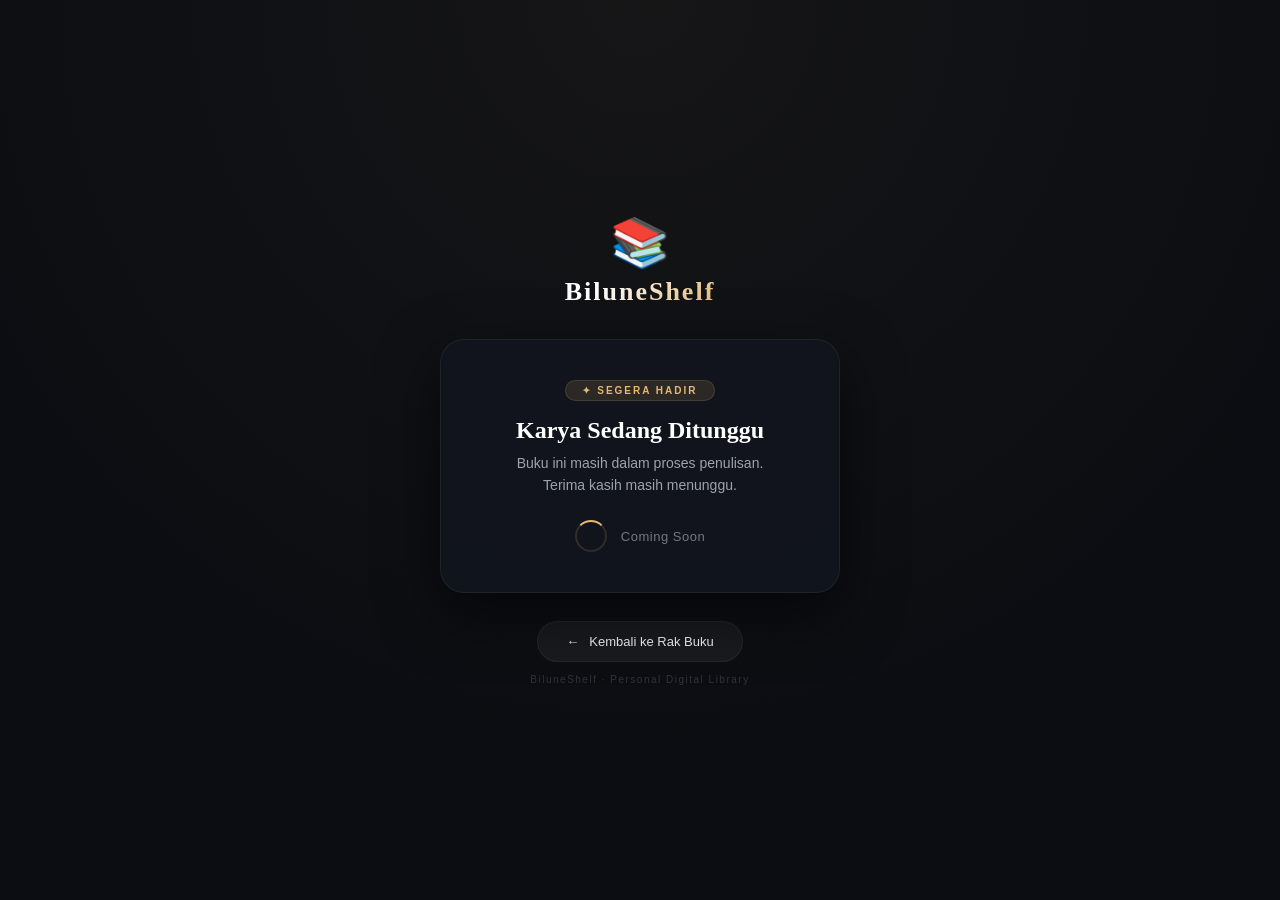
<file: coming-soon.html>
<!DOCTYPE html>
<html lang="id">
<head>
    <meta charset="UTF-8" />
    <meta name="viewport" content="width=device-width, initial-scale=1.0, maximum-scale=1.0, user-scalable=no" />
    <title>Coming Soon — BiluneShelf</title>
    <style>
        * {
            margin: 0;
            padding: 0;
            box-sizing: border-box;
        }

        body {
            min-height: 100vh;
            display: flex;
            flex-direction: column;
            align-items: center;
            justify-content: center;
            background: #0b0d12;
            background-image: radial-gradient(circle at 50% 0%, rgba(226, 184, 116, 0.05) 0%, transparent 70%);
            font-family: -apple-system, BlinkMacSystemFont, "Segoe UI", Roboto, Helvetica, Arial, sans-serif;
            color: #f3f4f6;
            padding: 20px;
            text-align: center;
        }

        .container {
            max-width: 400px;
            width: 100%;
        }

        /* Brand */
        .brand {
            margin-bottom: 32px;
        }

        .brand-icon {
            font-size: 48px;
            display: block;
            margin-bottom: 6px;
        }

        .brand-name {
            font-family: 'Georgia', serif;
            font-size: 26px;
            font-weight: 700;
            letter-spacing: 2px;
            background: linear-gradient(135deg, #ffffff 25%, #e2b874 100%);
            -webkit-background-clip: text;
            -webkit-text-fill-color: transparent;
        }

        /* Card */
        .card {
            background: rgba(18, 22, 31, 0.85);
            border: 1px solid rgba(255, 255, 255, 0.06);
            border-radius: 24px;
            padding: 40px 28px 36px;
            backdrop-filter: blur(20px);
            -webkit-backdrop-filter: blur(20px);
            box-shadow: 0 20px 60px rgba(0, 0, 0, 0.6);
            margin-bottom: 28px;
        }

        .badge {
            display: inline-block;
            background: rgba(226, 184, 116, 0.12);
            color: #e2b874;
            padding: 4px 16px;
            border-radius: 20px;
            font-size: 10px;
            font-weight: 600;
            letter-spacing: 2px;
            text-transform: uppercase;
            margin-bottom: 16px;
            border: 1px solid rgba(226, 184, 116, 0.15);
        }

        h1 {
            font-size: 24px;
            font-weight: 600;
            margin-bottom: 8px;
            font-family: 'Georgia', serif;
            color: #ffffff;
        }

        .subtitle {
            color: #9ca3af;
            font-size: 14px;
            line-height: 1.6;
            margin-bottom: 24px;
        }

        /* Animasi Rotasi Loop */
        .spinner-wrapper {
            display: flex;
            justify-content: center;
            align-items: center;
            gap: 14px;
            margin: 6px 0 4px 0;
        }

        .spinner {
            width: 32px;
            height: 32px;
            border: 2px solid rgba(226, 184, 116, 0.15);
            border-top: 2px solid #e2b874;
            border-radius: 50%;
            animation: spin 1s linear infinite;
        }

        @keyframes spin {
            0% { transform: rotate(0deg); }
            100% { transform: rotate(360deg); }
        }

        .spinner-text {
            font-size: 13px;
            color: #9ca3af;
            letter-spacing: 0.5px;
            opacity: 0.7;
        }

        /* Tombol Kembali */
        .btn-back {
            display: inline-flex;
            align-items: center;
            gap: 10px;
            padding: 12px 28px;
            background: rgba(255, 255, 255, 0.05);
            border: 1px solid rgba(255, 255, 255, 0.06);
            border-radius: 30px;
            color: #f3f4f6;
            text-decoration: none;
            font-size: 13px;
            font-weight: 500;
            transition: all 0.3s ease;
        }

        .btn-back:hover {
            background: rgba(226, 184, 116, 0.08);
            border-color: rgba(226, 184, 116, 0.2);
            transform: translateY(-2px);
        }

        .btn-back:active {
            transform: scale(0.97);
        }

        .footer {
            font-size: 10px;
            color: #9ca3af;
            opacity: 0.25;
            letter-spacing: 1.5px;
            margin-top: 12px;
        }

        @media (max-width: 480px) {
            .card {
                padding: 28px 18px 24px;
            }
            h1 {
                font-size: 20px;
            }
            .brand-name {
                font-size: 20px;
            }
            .brand-icon {
                font-size: 36px;
            }
            .spinner {
                width: 26px;
                height: 26px;
            }
        }
    </style>
</head>
<body>

    <div class="container">
        <!-- Brand -->
        <div class="brand">
            <span class="brand-icon">📚</span>
            <span class="brand-name">BiluneShelf</span>
        </div>

        <!-- Card -->
        <div class="card">
            <div class="badge">✦ Segera Hadir</div>

            <h1>Karya Sedang Ditunggu</h1>
            <p class="subtitle">
                Buku ini masih dalam proses penulisan.<br />
                Terima kasih masih menunggu.
            </p>

            <!-- Spinner Loop -->
            <div class="spinner-wrapper">
                <div class="spinner"></div>
                <span class="spinner-text">Coming Soon</span>
            </div>
        </div>

        <!-- Tombol Kembali -->
        <a href="https://azhibnmjkfr.github.io/biluneshelf/" class="btn-back">
            <span>←</span> Kembali ke Rak Buku
        </a>

        <div class="footer">
            BiluneShelf · Personal Digital Library
        </div>
    </div>

</body>
</html>
</file>
